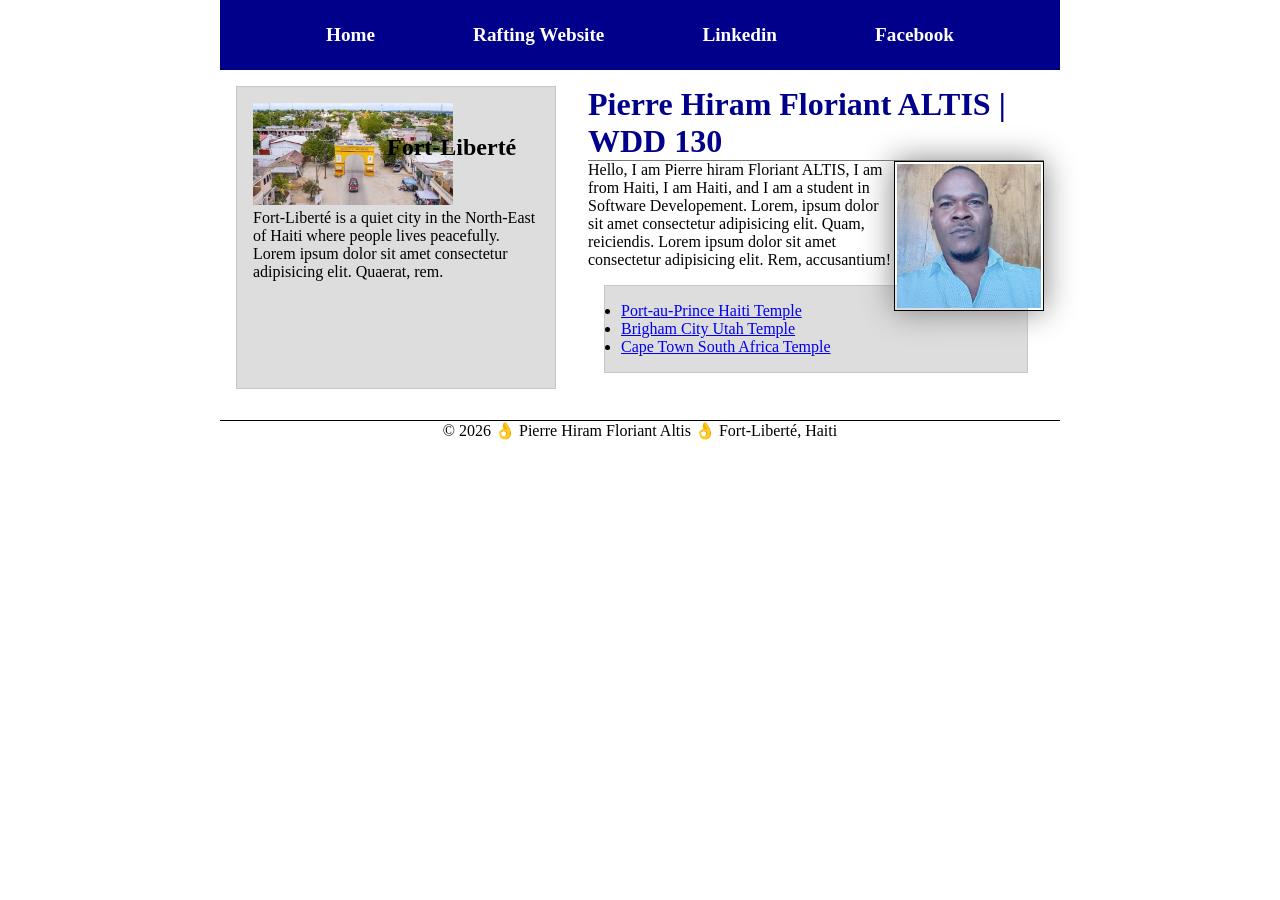
<file: index.html>
<!DOCTYPE html>
<html lang="en">

<head>
    <meta charset="UTF-8">
    <meta name="viewport" content="width=device-width, initial-scale=1.0">
    <title>Pierre Hiram Floriant Altis | WDD 130</title>
    <meta name="description" content="Pierre Hiram Floriant ALTIS, WDD 130, Learning HTML and CSS.">
    <meta name="author" content="Pierre Hiram Floriant Altis">
    <link rel="stylesheet" href="styles/styles.css">
</head>

<body>
    <!-- <h1>Welcome to WDD 130</h1>
    <p>This page will become your homepage for the course. You will remove this text and replace it with your own personal details.</p>

    <img src="images/salt-lake-temple.jpg" alt="The Salt Lake Temple."> -->

    <!-- These are the child elements of the body section -->
    <header>
        <nav>
            <a href="#">Home</a>
            <a href="wwr/">Rafting Website</a>
            <a href="https://linkedin.com">Linkedin</a>
            <a href="https://facebook.com">Facebook</a>
        </nav>
    </header>

    <div class="grid">
        <main>
            <h1>Pierre Hiram Floriant ALTIS | WDD 130</h1>
            <img src="images/profile.jpg" alt="Pierre Hiram Floriant ALTIS, profile." width="200">
            <p>Hello, I am Pierre hiram Floriant ALTIS, I am from Haiti, I am Haiti, and I am a student in Software Developement. Lorem, ipsum dolor sit amet consectetur adipisicing elit. Quam, reiciendis. Lorem ipsum dolor sit amet consectetur adipisicing elit. Rem, accusantium!</p>
            <!-- List added to the home page -->
            <ul class="box">
                <li><a href="https://www.churchofjesuschrist.org/temples/details/port-au-prince-haiti-temple?lang=eng">Port-au-Prince Haiti Temple</a></li>
                <li><a href="https://www.churchofjesuschrist.org/temples/details/brigham-city-utah-temple?lang=eng">Brigham City Utah Temple</a></li>
                <li><a href="https://www.churchofjesuschrist.org/temples/details/cape-town-south-africa-temple?lang=eng">Cape Town South Africa Temple</a></li>
            </ul>

        </main>
        <aside class="box">
            <h2>Fort-Liberté</h2>
            <img src="images/fort-liberte.jpg" alt="A view of Fort-Liberté.">
            <p>Fort-Liberté is a quiet city in the North-East of Haiti where people lives peacefully. Lorem ipsum dolor sit amet consectetur adipisicing elit. Quaerat, rem.</p>
        </aside>
    </div>
    <footer>
        <p>&copy; 2026 👌 Pierre Hiram Floriant Altis 👌 Fort-Liberté, Haiti</p>
    </footer>
</body>

</html>
</file>
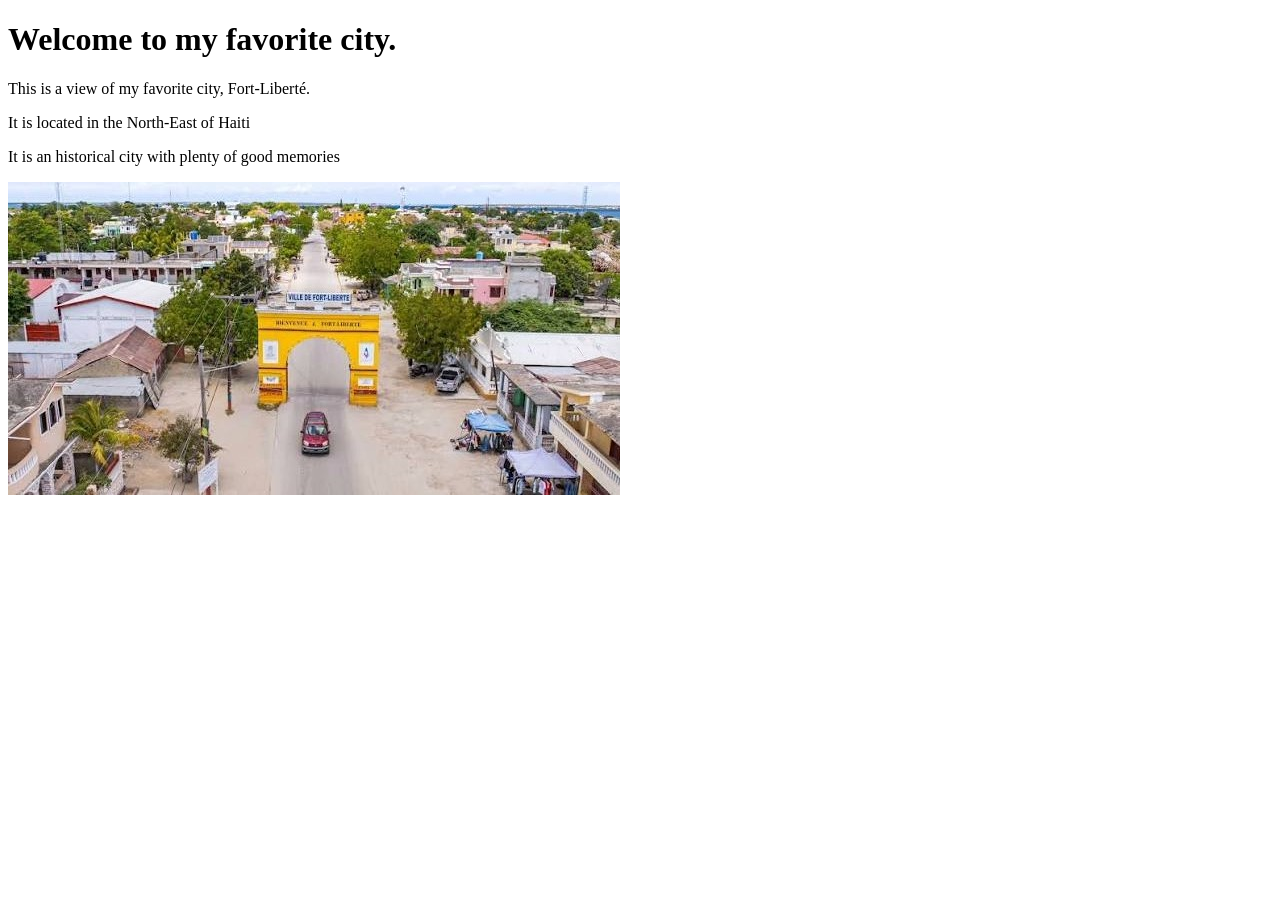
<file: week01/favorite-city.html>
<!DOCTYPE html>
<html lang="en">

<head>
    <meta charset="UTF-8">
    <meta name="viewport" content="width=device-width, initial-scale=1.0">
    <title>My Favorite City</title>
</head>

<body>
    <h1>Welcome to my favorite city.</h1>
    <p>This is a view of my favorite city, Fort-Liberté.</p>
    <p>It is located in the North-East of Haiti</p>
    <p>It is an historical city with plenty of good memories</p>
    <img src="images/Fort-Liberté.jpg" alt="A view of my favorite city.">
</body>

</html>
</file>
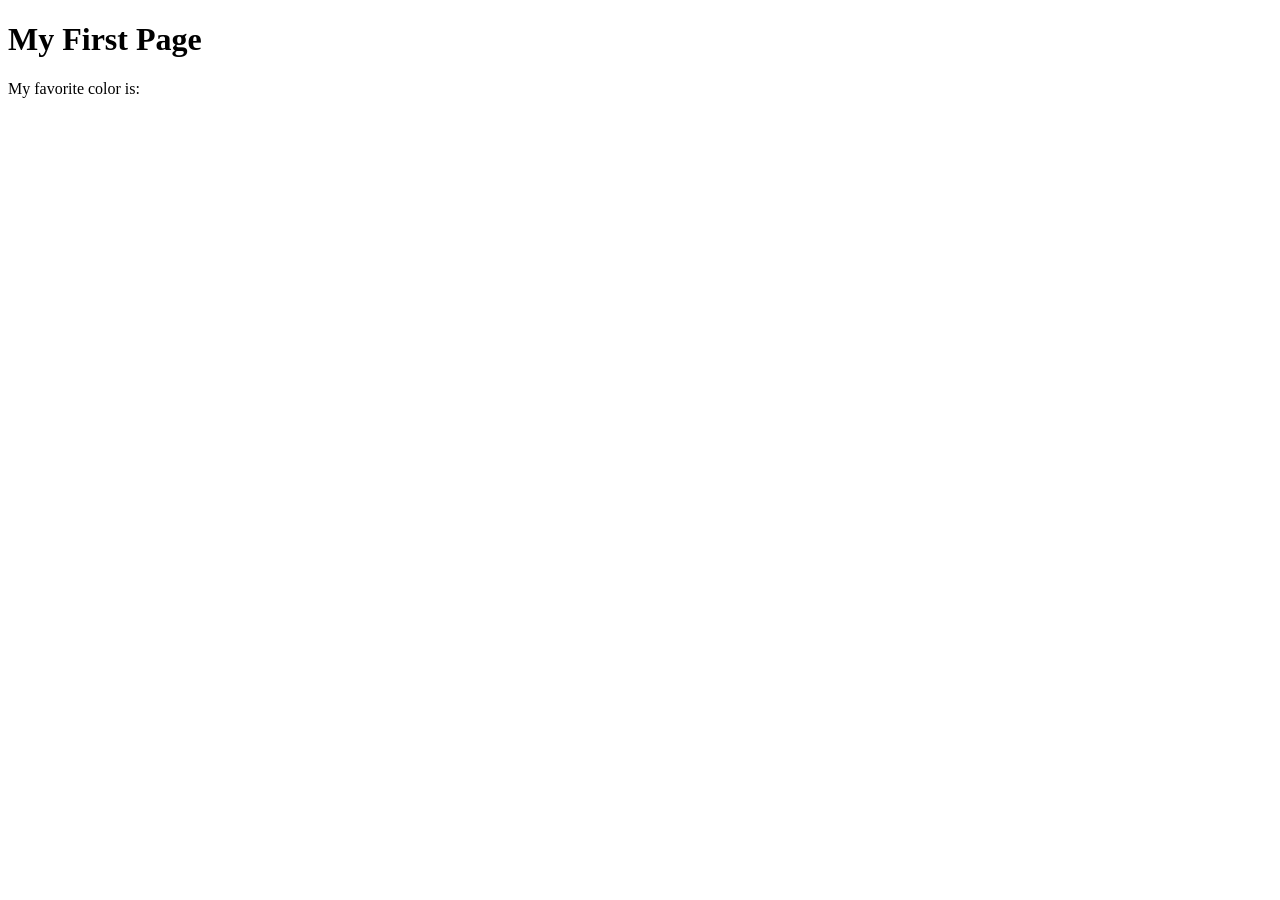
<file: week01/first-page.html>
<!DOCTYPE html>
<html lang="en">

<head>
    <meta charset="UTF-8">
    <meta name="viewport" content="width=device-width, initial-scale=1.0">
    <title>My First Page</title>
</head>

<body>
    <h1>My First Page</h1>
    <p>My favorite color is: </p>
</body>

</html>
</file>
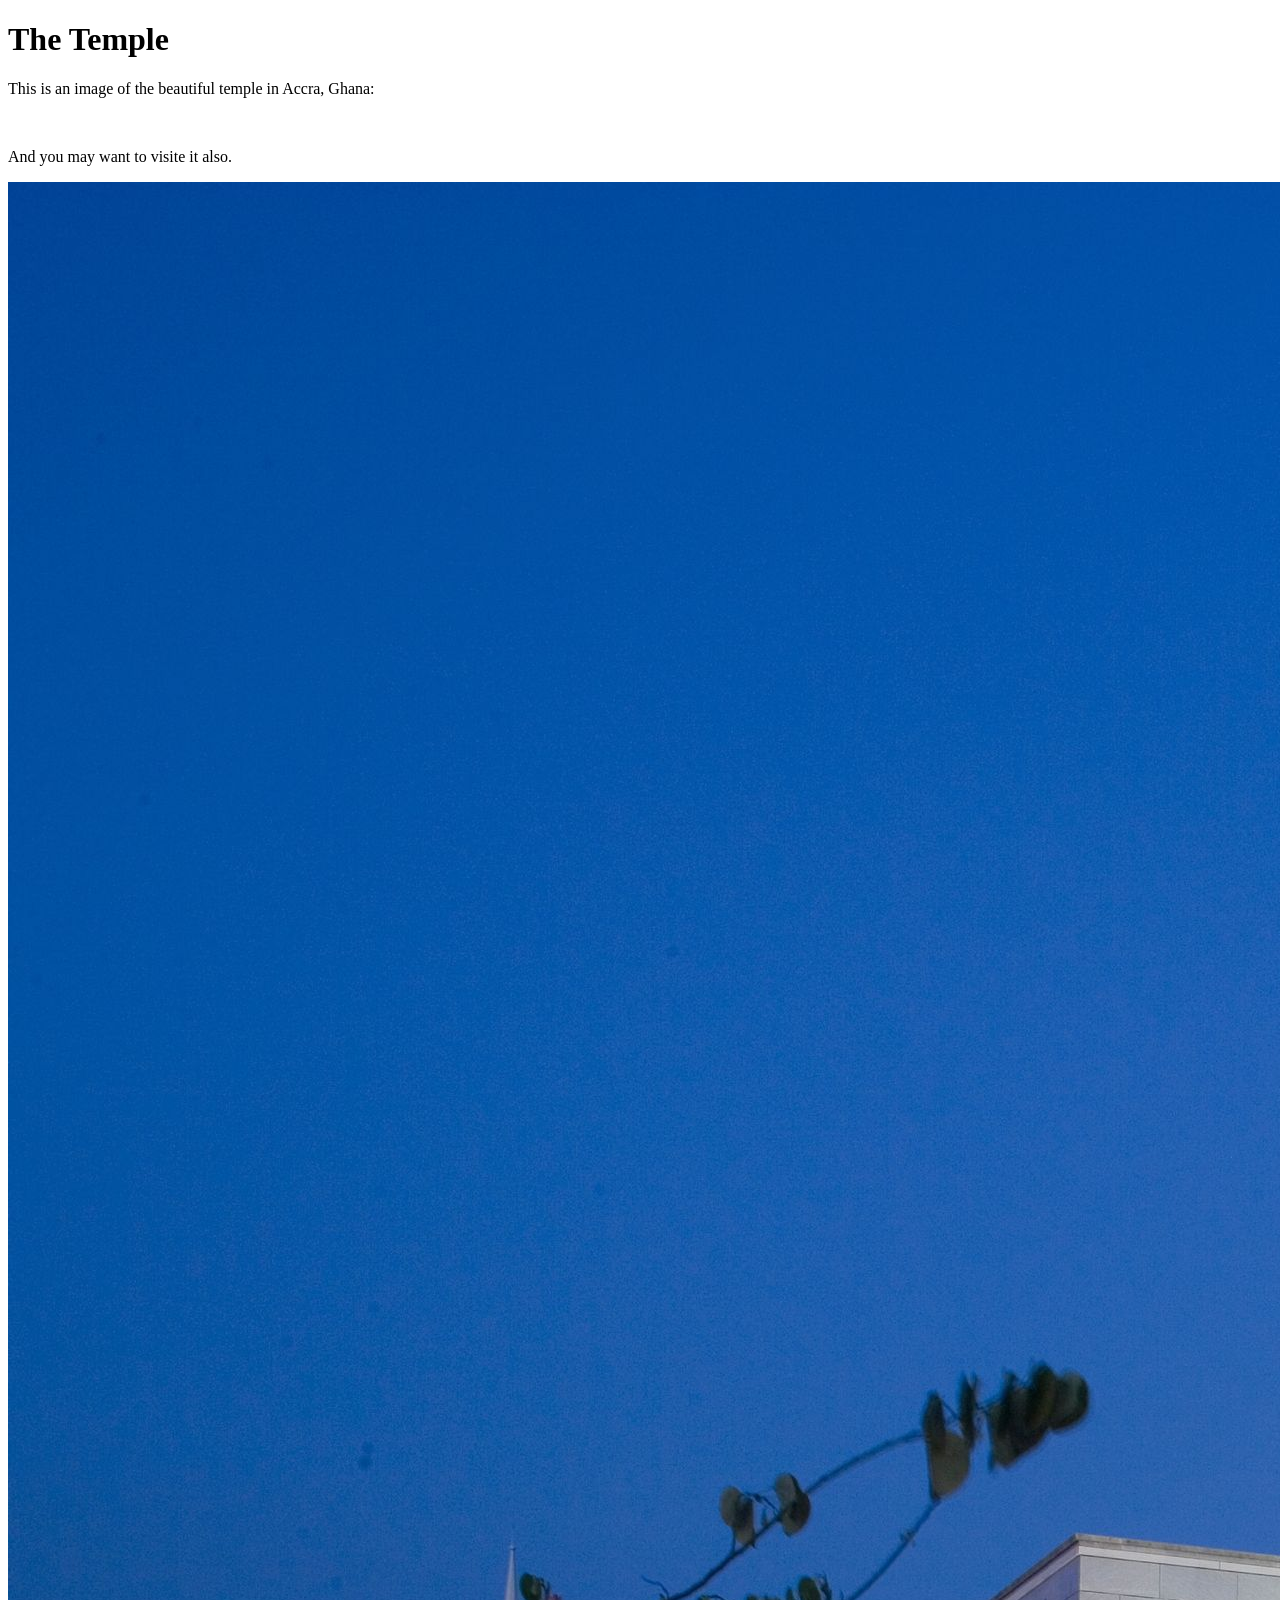
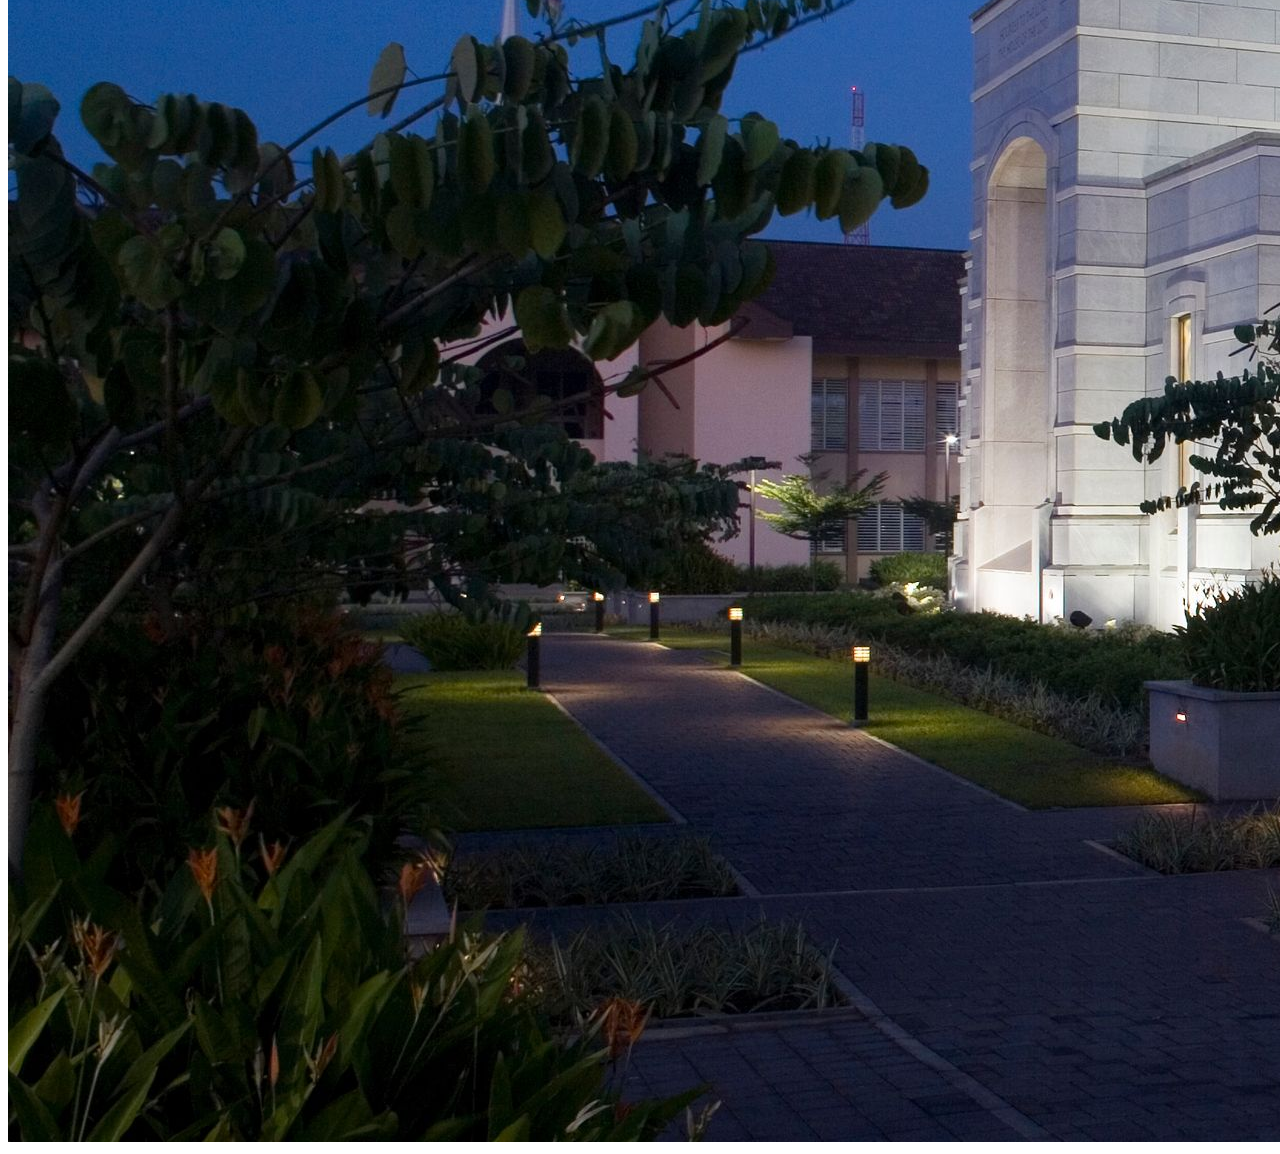
<file: week01/images.html>
<!DOCTYPE html>
<html lang="en">

<head>
    <meta charset="UTF-8">
    <meta name="viewport" content="width=device-width, initial-scale=1.0">
    <title>Temple Image</title>
</head>

<body>
    <h1>The Temple</h1>
    <p>This is an image of the beautiful temple in Accra, Ghana:</p>
    <br>
    <p>And you may want to visite it also.</p>
    <img src="images/temple-large.jpeg" alt="The Accra Ghana Temple">

</body>

</html>
</file>
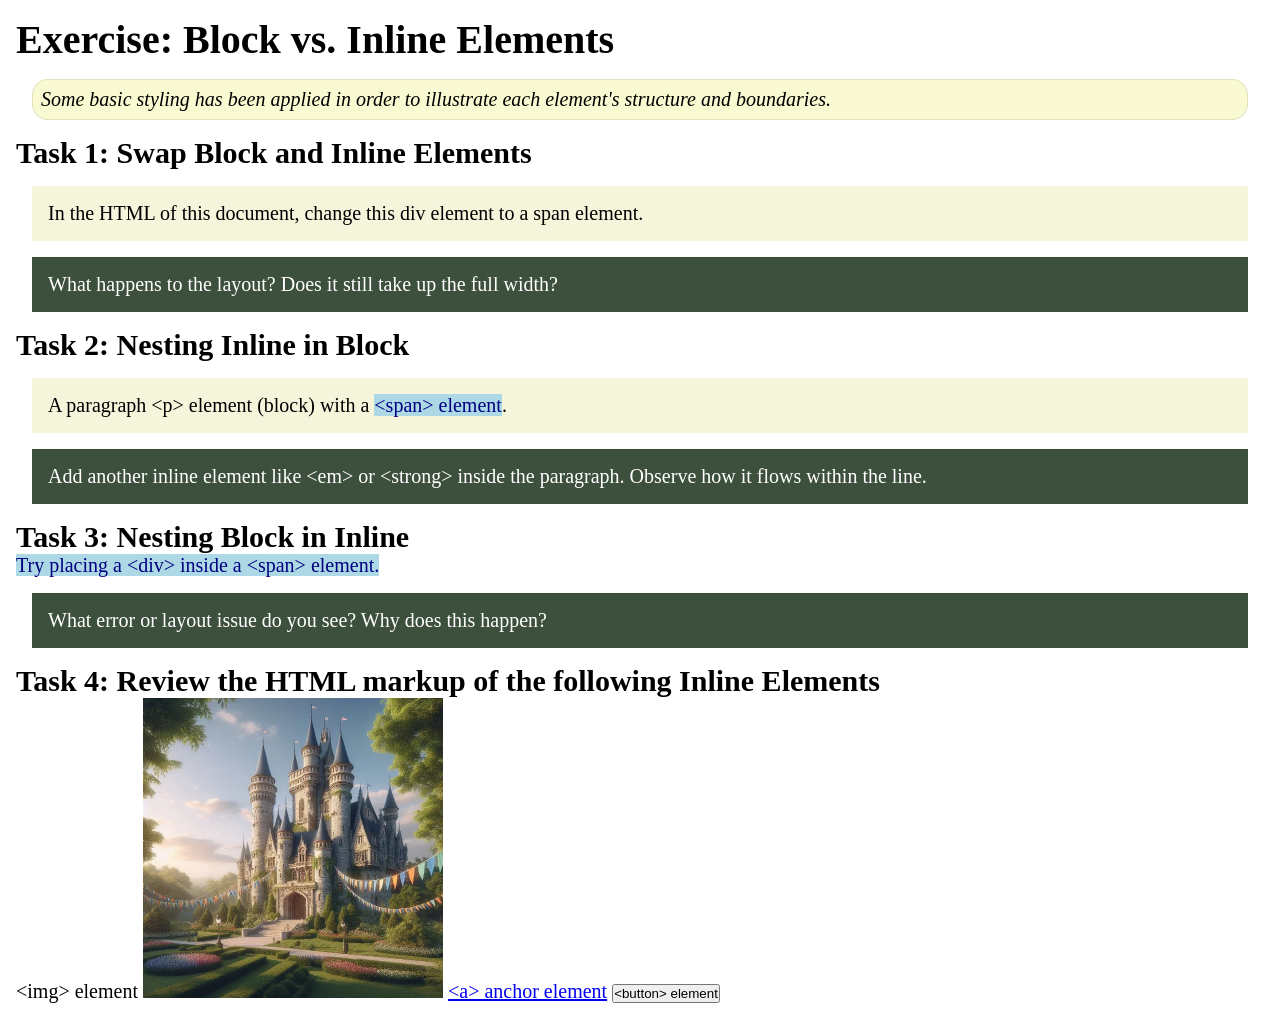
<file: week02/block-vs-inline.html>
<!DOCTYPE html>
<html lang="en">

<head>
    <meta charset="UTF-8">
    <meta name="viewport" content="width=device-width, initial-scale=1.0">
    <title>Exercise: Block vs. Inline Elements</title>
    <link rel="stylesheet" href="styles/block-vs-inline.css">
</head>

<body>
    <main>
        <h1>Exercise: Block vs. Inline Elements</h1>
        <p class="note">Some basic styling has been applied in order to illustrate each element's structure and boundaries.</p>

        <h2>Task 1: Swap Block and Inline Elements</h2>
        <div>In the HTML of this document, change this div element to a span element.</div>

        <p class="question">What happens to the layout? Does it still take up the full width?</p>

        <h2>Task 2: Nesting Inline in Block</h2>
        <p>A paragraph &lt;p&gt; element (block) with a <span>&lt;span&gt; element</span>.</p>
        <p class="question">Add another inline element like &lt;em&gt; or &lt;strong&gt; inside the paragraph. Observe how it flows within the line.</p>

        <h2>Task 3: Nesting Block in Inline</h2>
        <span>Try placing a &lt;div&gt; inside a &lt;span&gt; element.</span>
        <p class="question">What error or layout issue do you see? Why does this happen?</p>

        <h2>Task 4: Review the HTML markup of the following Inline Elements</h2>
        &lt;img&gt; element
        <img src="images/castle.webp" alt="placeholder image (images are inline)" width="300" height="300">
        <a href="https://churchofjesuschrist.org">&lt;a&gt; anchor element</a>
        <button type="button">&lt;button&gt; element</button>
    </main>
</body>

</html>
</file>
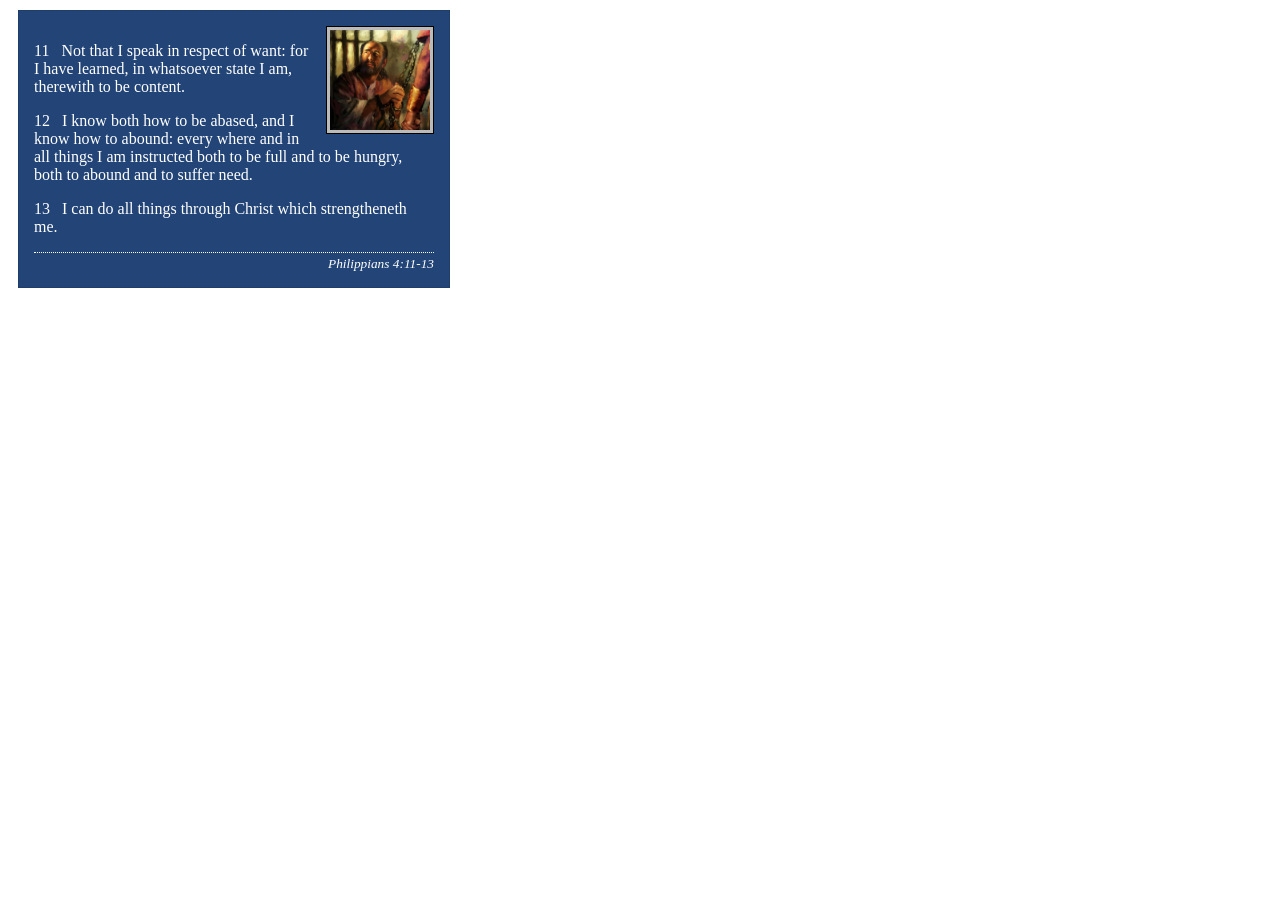
<file: week02/box-model-solution.html>
<!DOCTYPE html>
<html lang="en">

<head>
    <meta charset="UTF-8">
    <meta name="viewport" content="width=device-width, initial-scale=1.0">
    <title>Box Model Activity</title>
    <link rel="stylesheet" href="styles/box-model-solution.css">
</head>

<body>
    <main>
        <div class="callout">
            <img src="images/apostle-paul-imprisoned.webp" alt="Paul the Apostle - Imprisoned in Rome" width="200" height="200">
            <blockquote>
                <p>11 &nbsp; Not that I speak in respect of want: for I have learned, in whatsoever state I am, therewith to be content.</p>
                <p>12 &nbsp; I know both how to be abased, and I know how to abound: every where and in all things I am instructed both to be full and to be hungry, both to abound and to suffer need.</p>
                <p>13 &nbsp; I can do all things through Christ which strengtheneth me.</p>
            </blockquote>
            <cite>Philippians 4:11-13</cite>
        </div>
    </main>
</body>

</html>
</file>
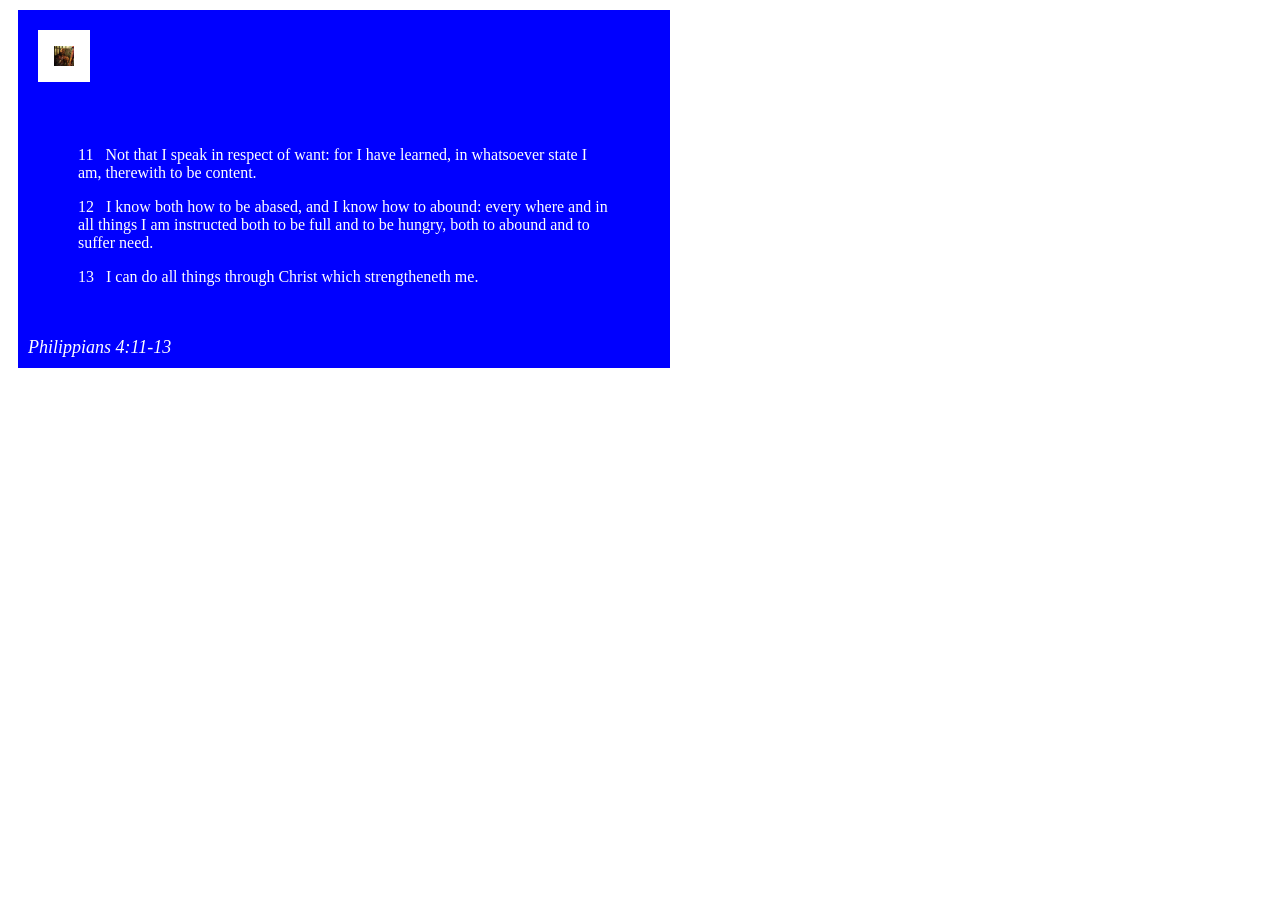
<file: week02/box-model.html>
<!DOCTYPE html>
<html lang="en">

<head>
    <meta charset="UTF-8">
    <meta name="viewport" content="width=device-width, initial-scale=1.0">
    <title>Box Model Activity</title>
    <link rel="stylesheet" href="styles/box-model.css">
</head>

<body>
    <main>
        <div class="callout">
            <img src="images/apostle-paul-imprisoned.webp" alt="Paul the Apostle - Imprisoned in Rome" width="200" height="200">
            <blockquote>
                <p>11 &nbsp; Not that I speak in respect of want: for I have learned, in whatsoever state I am, therewith to be content.</p>
                <p>12 &nbsp; I know both how to be abased, and I know how to abound: every where and in all things I am instructed both to be full and to be hungry, both to abound and to suffer need.</p>
                <p>13 &nbsp; I can do all things through Christ which strengtheneth me.</p>
            </blockquote>
            <cite>Philippians 4:11-13</cite>
        </div>
    </main>
</body>

</html>
</file>
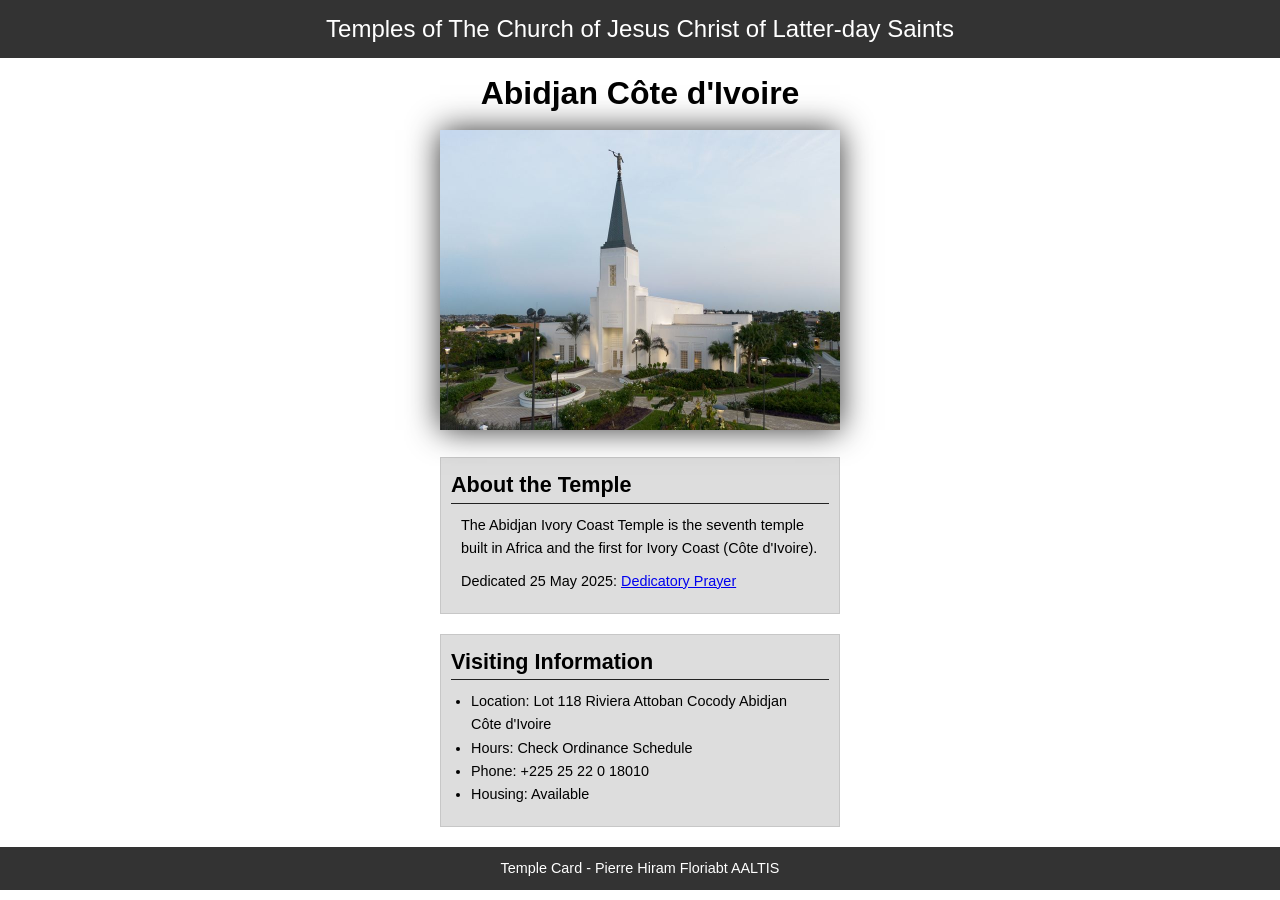
<file: week02/temple.html>
<!DOCTYPE html>
<html lang="en">

<head>
    <meta charset="UTF-8">
    <meta name="viewport" content="width=device-width, initial-scale=1.0">
    <title>Temple Card - Abidjan Côte d'Ivoire</title>
    <link rel="stylesheet" href="styles/temple.css">
</head>

<body>
    <header>
        <p>Temples of The Church of Jesus Christ of Latter-day Saints</p>
    </header>
    <main>
        <h1>Abidjan Côte d'Ivoire</h1>
        <picture>
            <img src="images/abidjan-ivory-coast.jpeg" alt="Abidjan Côte d'Ivoire Temple">
        </picture>
        <section>
            <h2>About the Temple</h2>
            <p>The Abidjan Ivory Coast Temple is the seventh temple built in Africa and the first for Ivory Coast (Côte d'Ivoire).</p>
            <p>Dedicated 25 May 2025: <a href="https://www.churchofjesuschrist.org/temples/dedicatory-prayer/abidjan-ivory-coast-temple/2025-05-25?lang=eng" target="_blank" rel="noopener noreferrer">Dedicatory Prayer</a></p>
        </section>
        <section>
            <h2>Visiting Information</h2>
            <ul>
                <li>Location: Lot 118 Riviera Attoban Cocody Abidjan Côte d'Ivoire</li>
                <li>Hours: Check Ordinance Schedule</li>
                <li>Phone: +225 25 22 0 18010</li>
                <li>Housing: Available</li>
            </ul>
        </section>
    </main>
    <footer>
        <p>Temple Card - Pierre Hiram Floriabt AALTIS</p>
    </footer>
</body>

</html>
</file>
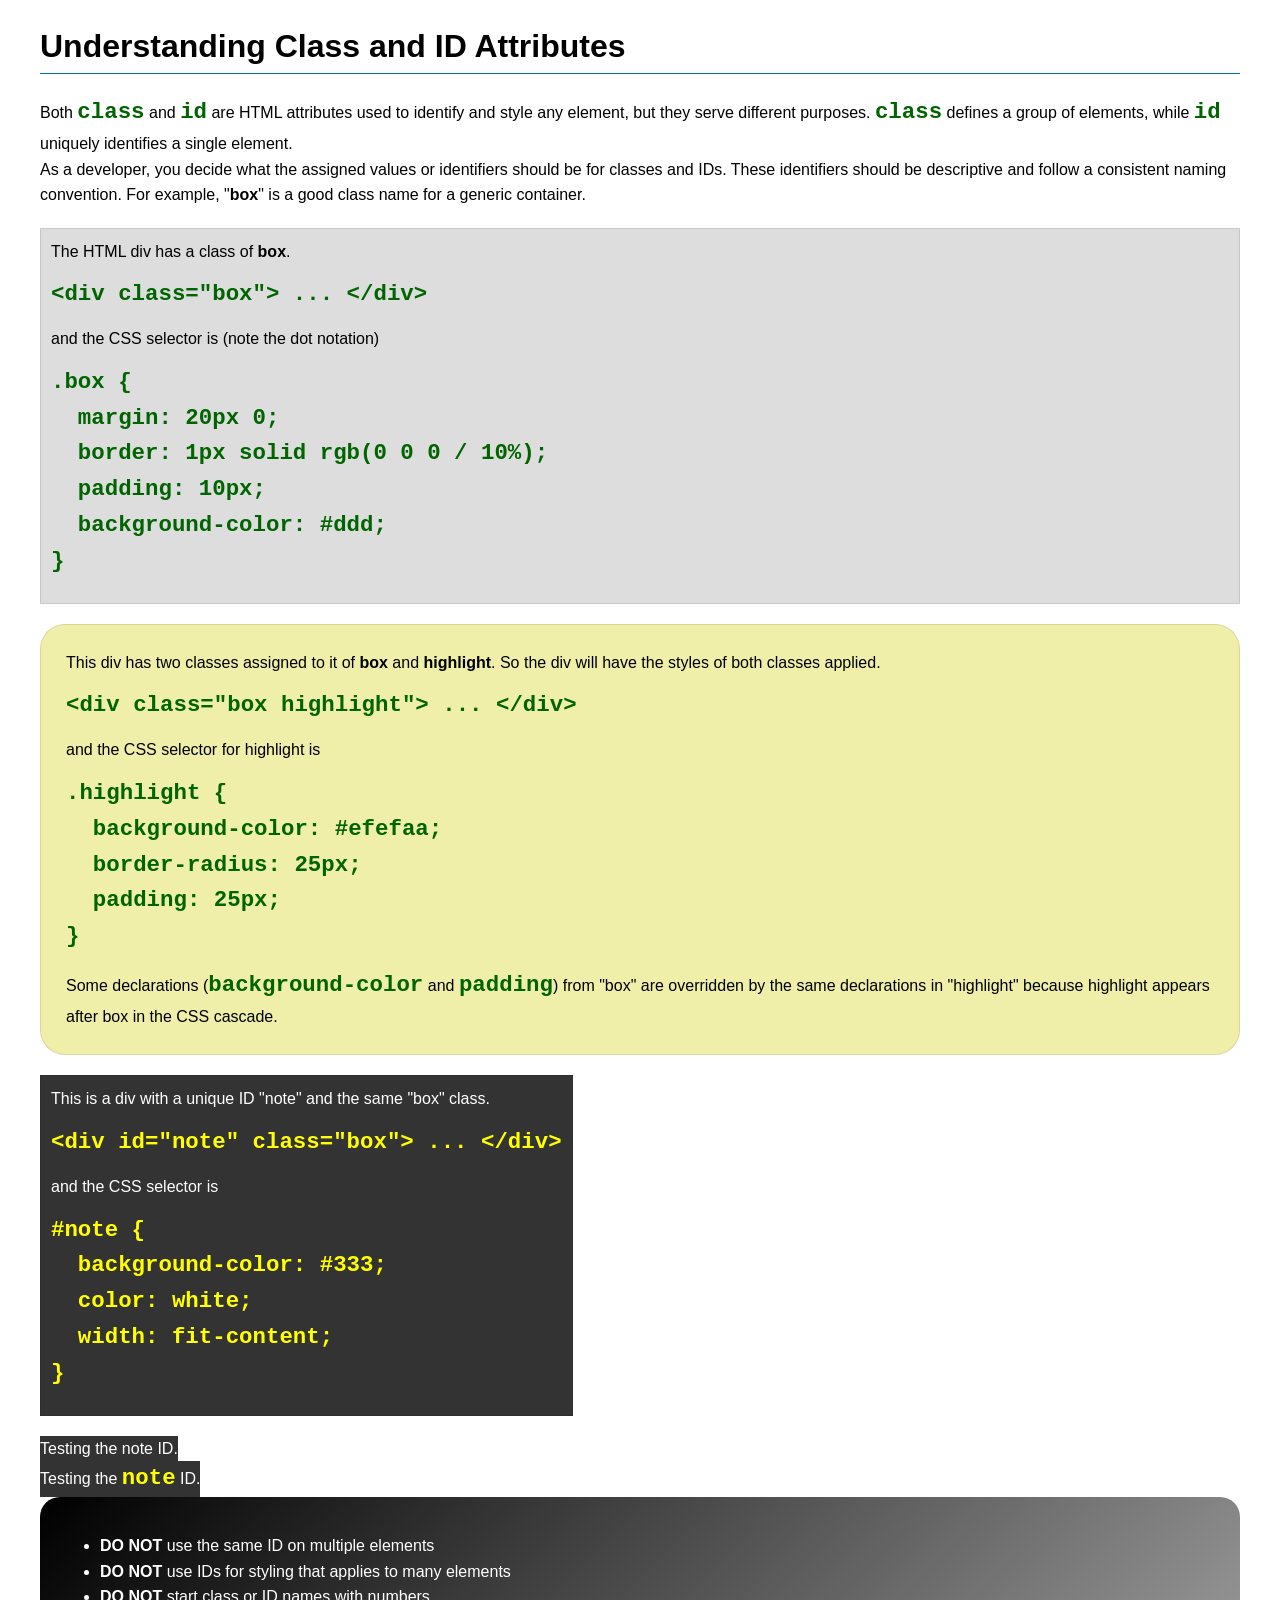
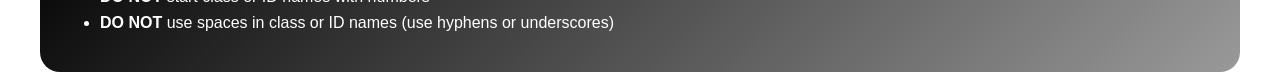
<file: week03/class-and-id.html>
<!DOCTYPE html>
<html lang="en">

<head>
    <meta charset="UTF-8">
    <meta name="viewport" content="width=device-width, initial-scale=1.0">
    <title>Class vs ID Attributes</title>
    <link rel="stylesheet" href="styles/class-and-id.css">
</head>

<body>
    <h1>Understanding Class and ID Attributes</h1>
    <p>Both <code>class</code> and <code>id</code> are HTML attributes used to identify and style any element, but they serve different purposes. <code>class</code> defines a group of elements, while <code>id</code> uniquely identifies a single element.</p>
    <p>As a developer, you decide what the assigned values or identifiers should be for classes and IDs. These identifiers should be descriptive and follow a consistent naming convention. For example, "<strong>box</strong>" is a good class name for a generic container.</p>
    <div class="box">
        <p>The HTML div has a class of <strong>box</strong>.</p>
        <pre><code class="html">&lt;div class="box"&gt; ... &lt;/div&gt;</code></pre>
        and the CSS selector is (note the dot notation)
        <pre><code class="css">.box {
  margin: 20px 0;
  border: 1px solid rgb(0 0 0 / 10%);
  padding: 10px;
  background-color: #ddd; 
}</code></pre>
    </div>

    <div class="box highlight">
        <p>This div has two classes assigned to it of <strong>box</strong> and <strong>highlight</strong>. So the div will have the styles of both classes applied.</p>
        <pre><code class="html">&lt;div class="box highlight"&gt; ... &lt;/div&gt;</code></pre>
        and the CSS selector for highlight is
        <pre><code class="css">.highlight {
  background-color: #efefaa;
  border-radius: 25px;
  padding: 25px;
}</code></pre>
        <p>Some declarations (<code>background-color</code> and <code>padding</code>) from "box" are overridden by the same declarations in "highlight" because highlight appears after box in the CSS cascade.</p>
    </div>

    <div id="note" class="box">
        <p>This is a div with a unique ID "note" and the same "box" class.</p>
        <pre><code class="html">&lt;div id="note" class="box"&gt; ... &lt;/div&gt;</code></pre>
        and the CSS selector is
        <pre><code class="css">#note {
  background-color: #333;
  color: white;
  width: fit-content;
}</code></pre>
    </div>

    <div id="note">
        <p>Testing the note ID.</p>
    </div>

    <div id="note">
        <p>Testing the <code>note</code> ID.</p>
    </div>

    <section id="best-practice">
        <ul>
            <li><strong>DO NOT</strong> use the same ID on multiple elements</li>
            <li><strong>DO NOT</strong> use IDs for styling that applies to many elements</li>
            <li><strong>DO NOT</strong> start class or ID names with numbers</li>
            <li><strong>DO NOT</strong> use spaces in class or ID names (use hyphens or underscores)</li>
        </ul>
    </section>

</body>

</html>
</file>
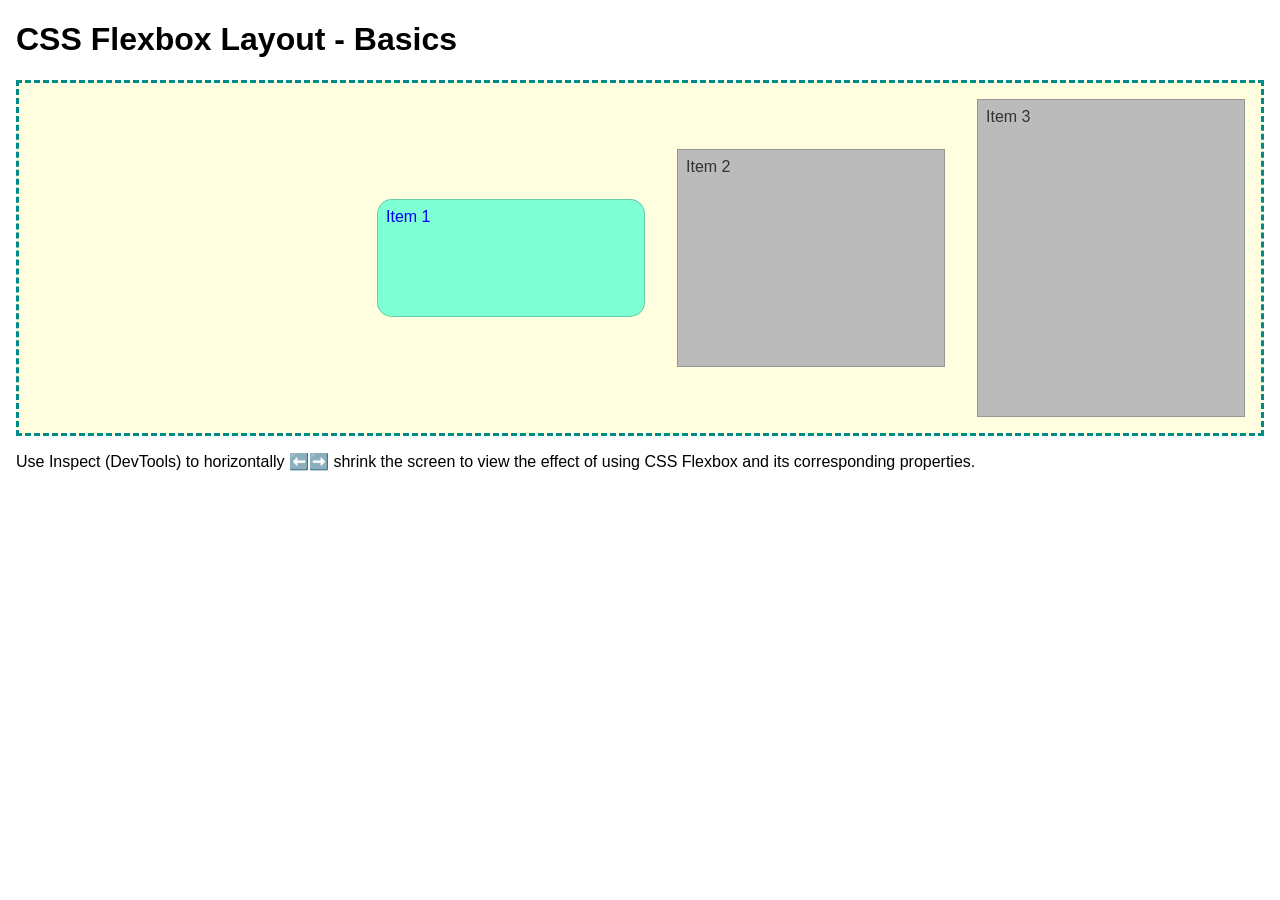
<file: week04/flexbox-layout.html>
<!DOCTYPE html>
<html lang="en">

<head>
    <meta charset="UTF-8">
    <meta name="viewport" content="width=device-width, initial-scale=1.0">
    <title>CSS Flexbox Layout - Basics</title>
    <link rel="stylesheet" href="styles/flexbox.css">
</head>

<body>
    <main>
        <h1>CSS Flexbox Layout - Basics</h1>
        <div class="flex-container">
            <div class="flex-item item1">Item 1</div>
            <div class="flex-item item2">Item 2</div>
            <div class="flex-item item3">Item 3</div>
        </div>
        <p>Use Inspect (DevTools) to horizontally ⬅️➡️ shrink the screen to view the effect of using CSS Flexbox and its corresponding properties.</p>
    </main>
</body>

</html>
</file>
<file: styles/styles.css>
/* Rule for the universal selector */
* {
    padding: 0;
    margin: 0;
    box-sizing: border-box;
}

header,
.grid,
footer {
    max-width: 840px;
    margin: 0 auto;
}

/* :root {
    --text-align: center;
} */
/* styling for the all page */
nav {
    background-color: darkblue;
    padding: 1rem;
    display: flex;
    justify-content: space-evenly;
    align-items: center;
}

nav a {
    color: white;
    display: block;
    padding: 0.5rem;
    text-decoration: none;
    font-size: 1.2rem;
    font-weight: 700;
}

h1 {
    color: darkblue;
    border-bottom: 0.5px solid #777;
}

main img {
    width: 150px;
    height: auto;
    border: 1px solid black;
    padding: 2px;
    box-shadow: 0 0 30px gray;
    /* profile image float to the right */
    float: right;
}

p {
    padding: 0;
}

.grid {
    display: grid;
}

main {
    grid-column: 2/3;
    margin: 1rem;
}

aside {
    width: 20rem;
    position: relative;
    grid-column: 1/2;
    grid-row: 1/2;
    /* text-align: center;
    position: relative; */
}

aside img {
    width: 200px;
    height: auto;
}

aside h2 {
    position: absolute;
    top: 47px;
    left: 150px;
}

footer {
    margin-top: 15px;
    border-top: 1px solid #000;
    text-align: center;
}

/* class selectors */
.box {
    margin: 1rem;
    padding: 1rem;
    border: 1px solid rgb(0 0 0 / 10%);
    background-color: #ddd;
    color: #000;
}
</file>
<file: week02/styles/block-vs-inline.css>
* {
    margin: 0;
    padding: 0;
}

body {
    font-size: 20px;
    margin: 1rem;
}

p,
div {
    background-color: beige;
    margin: 1rem;
    padding: 1rem;
}

span {
    color: navy;
    background-color: lightblue;
}

code {
    margin: 0;
    padding: 0;
    color: green;
    font-size: 1.2rem;
}

.note {
    font-style: italic;
    background-color: lightgoldenrodyellow;
    border-radius: 1rem;
    border: 1px solid rgb(0 0 0 / 10%);
    margin: 1rem;
    padding: .5rem;
}

.question {
    background-color: #3d503d;
    color: #fff;
}
</file>
<file: week02/styles/box-model-solution.css>
.callout {
    max-width: 400px;
    margin: 10px;
    border: 1px solid rgb(0 0 0 / 10%);
    padding: 15px;
    background-color: #247;
    color: #fff;
}

.callout img {
    float: right;
    margin: 0 0 10px 15px;
    border: 1px solid #000;
    padding: 3px;
    background-color: #bbb;
    width: 100px;
    height: auto;
}

blockquote {
    margin: 0;
}

cite {
    display: block;
    border-top: 1px dotted #fff;
    padding-top: 3px;
    text-align: right;
    font-size: smaller;
}
</file>
<file: week02/styles/box-model.css>
.callout {
    /* write declarations here */
    max-width: 50%;
    margin: 10px;
    border: gray;
    padding: 10px;
    background-color: blue;
    color: white;
}

.callout img {
    /* write declarations here */
    box-shadow: 1px;
    border: 1px solid;
    padding: 15px;
    margin: 10px;
    background-color: white;
    width: 20px;
    height: 20px;
}

blockquote {
    /* write declarations here */
    margin: 50px;
}

cite {
    /* write declarations here */
    display: block;
    border-top: 1px;
    padding-top: 1px;
    text-align: left;
    font-size: large;
}
</file>
<file: week02/styles/temple.css>
* {
    margin: 0;
    padding: 0;
}

body {
    font-family: Arial, Helvetica, sans-serif;
    line-height: 1.6;
}

header,
footer {
    background-color: #333;
    color: #fff;
    padding: 10px;
    text-align: center;
    font-size: 1.5rem;
}

main {
    width: 400px;
    margin: 0 auto;
}

h1 {
    margin: 10px;
    text-align: center;
}

h2 {
    border-bottom: 1px solid #222;
}

img {
    width: 100%;
    height: auto;
    box-shadow: 0 0 30px #333;
}

section {
    margin: 20px 0;
    border: 1px solid rgb(0 0 0 / 10%);
    padding: 10px;
    background-color: #ddd;
    font-size: .9rem;
}

section p {
    margin: 10px;
}

ul {
    margin: 10px 20px;
}

footer {
    font-size: .9rem;
}
</file>
<file: week03/styles/class-and-id.css>
body {
    font-family: Arial, sans-serif;
    line-height: 1.6;
    margin: 0;
    padding: 0 40px;
}

h1 {
    border-bottom: 1px solid rgb(0 110 182);
    padding-bottom: 0;
}

p {
    margin: 0;
}

code {
    color: darkgreen;
    font-weight: 700;
    font-size: 1.4rem;
}

/* Class examples - can be reused */
.box {
    margin: 20px 0;
    border: 1px solid rgb(0 0 0 / 10%);
    padding: 10px;
    background-color: #ddd;
    /* this is shorthand for #dddddd */
}

.highlight {
    background-color: #efefaa;
    border-radius: 25px;
    padding: 25px;
}

/* ID examples - should be unique */

#note {
    background-color: #333;
    color: white;
    width: fit-content;
}

#note code {
    color: yellow;
}

#best-practice {
    background: linear-gradient(135deg, #000 0%, #999 100%);
    color: white;
    border-radius: 20px;
    padding: 20px;
}
</file>
<file: week04/styles/flexbox.css>
body {
    font-family: Helvetica, Arial, sans-serif;
    margin: 1rem;
}

.flex-container {
    border: 3px dashed darkcyan;
    background-color: lightyellow;
    display: flex;
    flex-wrap: wrap;
    flex-direction: row;
    justify-content: flex-end;
    align-items: center;
}

.flex-item {
    width: 250px;
    margin: 1rem;
    border: 1px solid rgb(0 0 0 / 20%);
    padding: 0.5rem;
    background-color: #bbb;
    color: #333;
}

.item1 {
    min-height: 100px;
    color: blue;
    background-color: aquamarine;
    border-radius: 15px;
}

.item2 {
    min-height: 200px;
}

.item3 {
    min-height: 300px;
}
</file>
